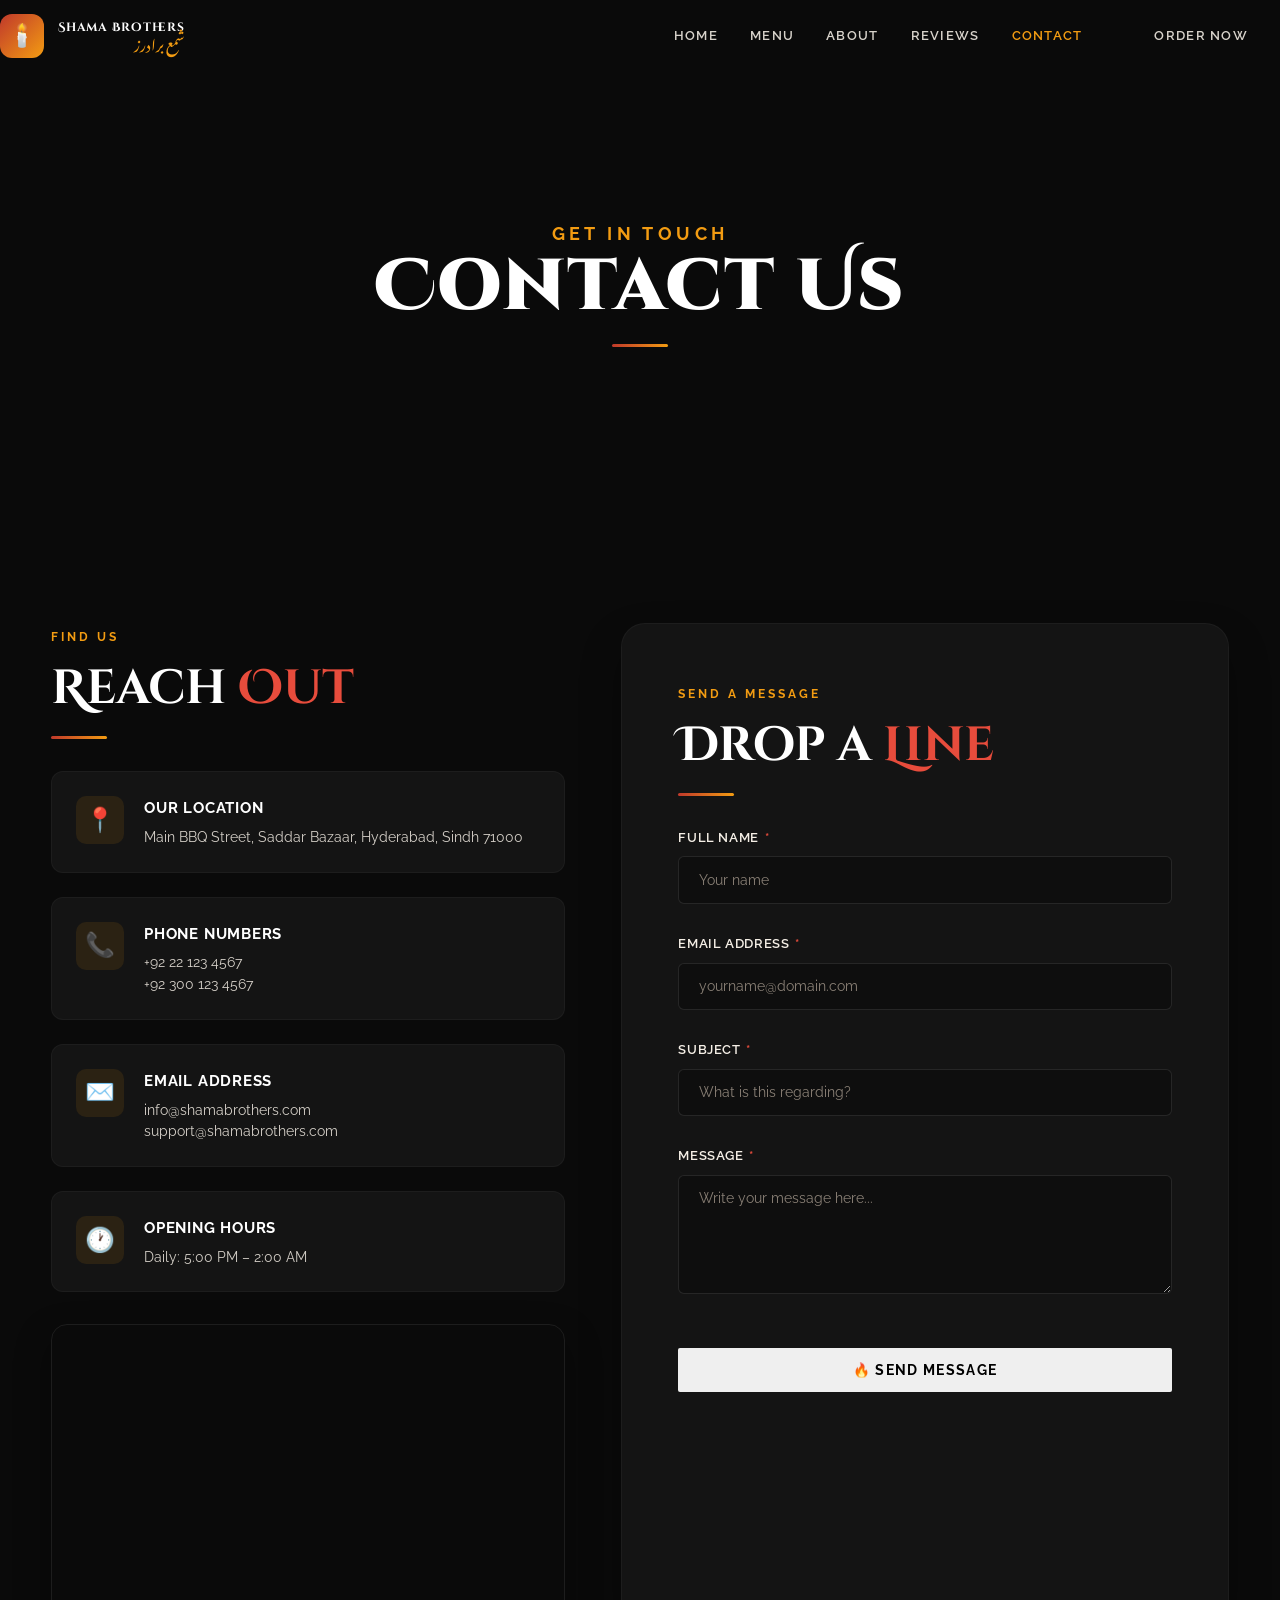
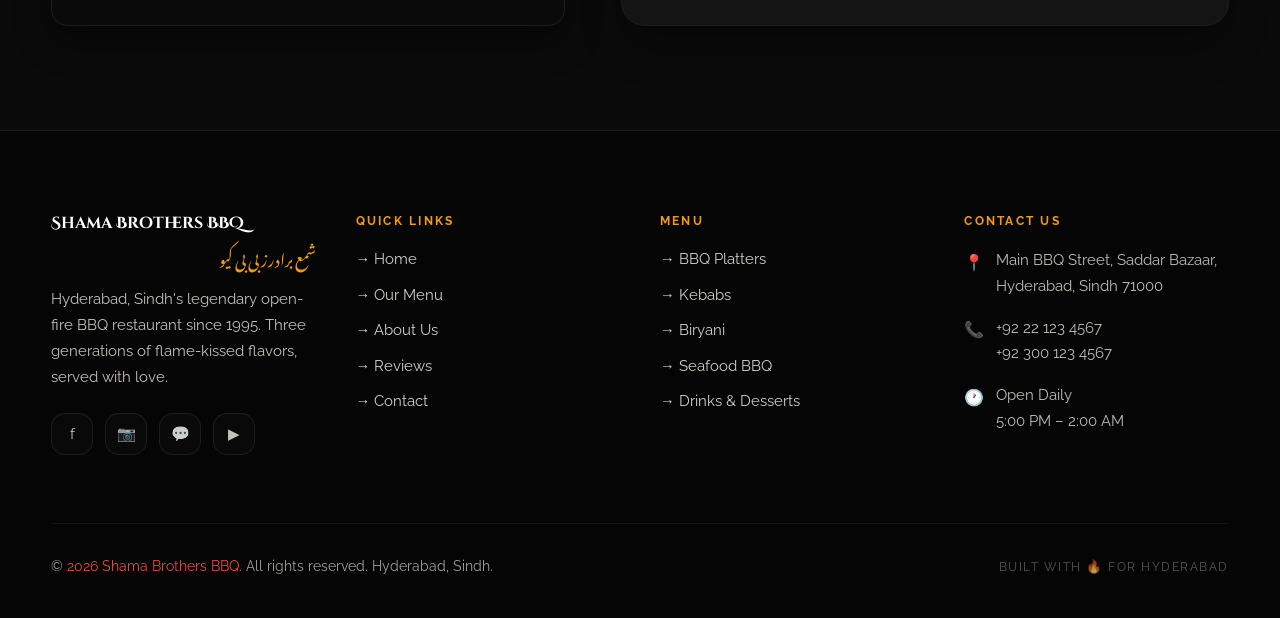
<file: contact.html>
<!DOCTYPE html>
<html lang="en">
<head>
  <meta charset="UTF-8" />
  <meta name="viewport" content="width=device-width, initial-scale=1.0" />
  <title>Contact Us – Shama Brothers BBQ</title>
  <meta name="description" content="Get in touch with Shama Brothers BBQ, Hyderabad, Sindh. Have questions, feedback, or catering inquiries? Drop us a message or find our address and contact details." />
  <link rel="preconnect" href="https://fonts.googleapis.com" />
  <link rel="preconnect" href="https://fonts.gstatic.com" crossorigin />
  <link href="https://fonts.googleapis.com/css2?family=Cinzel+Decorative:wght@700;900&family=Raleway:wght@300;400;500;600;700&family=Noto+Nastaliq+Urdu:wght@400;700&display=swap" rel="stylesheet" />
  <link rel="stylesheet" href="css/style.css">
</head>
<body>

<!-- Loading Screen -->
<div class="loading-screen" id="loadingScreen">
  <div class="loading-spinner"></div>
  <div class="loading-text">Shama Brothers BBQ</div>
  <div class="loading-subtext">Preparing the fire...</div>
</div>

<nav class="nav scrolled" id="navbar">
  <div class="container">
    <a href="index.html" class="nav-logo">
      <div class="nav-logo-icon">🕯️</div>
      <div class="nav-logo-text">
        <span class="nav-logo-en">Shama Brothers</span>
        <span class="nav-logo-ur">شمع برادرز</span>
      </div>
    </a>
    <div class="nav-links">
      <a href="index.html#home">Home</a>
      <a href="index.html#featured">Menu</a>
      <a href="about.html">About</a>
      <a href="index.html#testimonials">Reviews</a>
      <a href="contact.html" class="active" style="color: var(--gold);">Contact</a>
      <a href="index.html#featured" class="btn btn-primary">Order Now</a>
    </div>
    <div class="hamburger" id="hamburger">
      <span></span><span></span><span></span>
    </div>
  </div>
</nav>

<div class="nav-mobile" id="nav-mobile">
  <a href="index.html#home">Home</a>
  <a href="index.html#featured">Menu</a>
  <a href="about.html">About</a>
  <a href="index.html#testimonials">Reviews</a>
  <a href="contact.html">Contact</a>
  <a href="index.html#featured" class="btn btn-primary" style="text-align:center">Order Now</a>
</div>

<header class="about-hero">
  <div class="about-hero-bg"></div>
  <div class="hero-particles" id="particles"></div>
  <div class="container">
    <span class="about-hero-subtitle fade-up">Get in Touch</span>
    <h1 class="about-hero-title fade-up fade-up-delay-1">Contact Us</h1>
    <div class="divider" style="margin: 1rem auto 0;"></div>
  </div>
</header>

<main>
  <section class="contact-section">
    <div class="container">
      <div class="contact-grid">
        
        <!-- Left Column: Contact Information & Map -->
        <div class="contact-info-wrapper fade-up">
          <span class="section-label">Find Us</span>
          <h2 class="section-title">Reach <span>Out</span></h2>
          <div class="divider"></div>
          
          <div class="contact-info-list">
            <div class="contact-info-card">
              <div class="info-card-icon">📍</div>
              <div class="info-card-content">
                <h3>Our Location</h3>
                <p>Main BBQ Street, Saddar Bazaar, Hyderabad, Sindh 71000</p>
              </div>
            </div>
            
            <div class="contact-info-card">
              <div class="info-card-icon">📞</div>
              <div class="info-card-content">
                <h3>Phone Numbers</h3>
                <p>+92 22 123 4567</p>
                <p>+92 300 123 4567</p>
              </div>
            </div>
            
            <div class="contact-info-card">
              <div class="info-card-icon">✉️</div>
              <div class="info-card-content">
                <h3>Email Address</h3>
                <p>info@shamabrothers.com</p>
                <p>support@shamabrothers.com</p>
              </div>
            </div>
            
            <div class="contact-info-card">
              <div class="info-card-icon">🕐</div>
              <div class="info-card-content">
                <h3>Opening Hours</h3>
                <p>Daily: 5:00 PM – 2:00 AM</p>
              </div>
            </div>
          </div>
          
          <!-- Embedded Google Map -->
          <div class="map-container fade-up fade-up-delay-1">
            <iframe 
              src="https://www.google.com/maps/embed?pb=!1m18!1m12!1m3!1d14413.435728863673!2d68.3582455986877!3d25.392769438902598!2m3!1f0!2f0!3f0!3m2!1i1024!2i768!4f13.1!3m3!1m2!1s0x394c70ecdcf0a40f%3A0xe5a36371cb29b28b!2sSaddar%20Hyderabad%2C%20Hyderabad%2C%20Sindh!5e0!3m2!1sen!2spk!4v1718712345678!5m2!1sen!2spk" 
              width="100%" 
              height="300" 
              style="border:0;" 
              allowfullscreen="" 
              loading="lazy" 
              referrerpolicy="no-referrer-when-downgrade"
              title="Google Map location of Shama Brothers Saddar Hyderabad">
            </iframe>
          </div>
        </div>
        
        <!-- Right Column: Interactive Contact Form -->
        <div class="contact-form-wrapper fade-up fade-up-delay-2">
          <span class="section-label">Send a Message</span>
          <h2 class="section-title">Drop a <span>Line</span></h2>
          <div class="divider"></div>
          
          <div class="contact-form-container">
            <form id="contactForm" novalidate>
              <div class="form-group">
                <label for="contactName">Full Name <span class="required-star">*</span></label>
                <input type="text" id="contactName" name="name" class="form-control" placeholder="Your name" autocomplete="name">
                <span class="error-msg" id="nameError">Name is required</span>
              </div>
              
              <div class="form-group">
                <label for="contactEmail">Email Address <span class="required-star">*</span></label>
                <input type="email" id="contactEmail" name="email" class="form-control" placeholder="yourname@domain.com" autocomplete="email">
                <span class="error-msg" id="emailError">Please enter a valid email address</span>
              </div>
              
              <div class="form-group">
                <label for="contactSubject">Subject <span class="required-star">*</span></label>
                <input type="text" id="contactSubject" name="subject" class="form-control" placeholder="What is this regarding?">
                <span class="error-msg" id="subjectError">Subject is required</span>
              </div>
              
              <div class="form-group">
                <label for="contactMessage">Message <span class="required-star">*</span></label>
                <textarea id="contactMessage" name="message" class="form-control" rows="5" placeholder="Write your message here..."></textarea>
                <span class="error-msg" id="messageError">Message is required</span>
              </div>
              
              <button type="submit" class="btn btn-primary form-submit-btn">
                <span>🔥 Send Message</span>
              </button>
            </form>
            
            <!-- Success Overlay Message -->
            <div class="form-success-message" id="formSuccessMessage">
              <div class="success-icon">✨</div>
              <h3>Message Sent!</h3>
              <p>Thank you, <strong id="successName">Guest</strong>. Your message was successfully sent to Shama Brothers. We'll be in touch with you shortly at <span id="successEmail">your email</span>.</p>
              <button class="btn btn-outline" id="resetFormBtn">Send Another Message</button>
            </div>
          </div>
        </div>
        
      </div>
    </div>
  </section>
</main>

<footer class="footer" id="footer">
  <div class="container">
    <div class="footer-grid">
      <div>
        <div class="footer-brand-name">Shama Brothers BBQ</div>
        <div class="footer-brand-ur">شمع برادرز بی بی کیو</div>
        <div class="footer-desc">Hyderabad, Sindh's legendary open-fire BBQ restaurant since 1995. Three generations of flame-kissed flavors, served with love.</div>
        <div class="footer-socials">
          <a class="social-btn" href="#" title="Facebook">f</a>
          <a class="social-btn" href="#" title="Instagram">📷</a>
          <a class="social-btn" href="#" title="WhatsApp">💬</a>
          <a class="social-btn" href="#" title="TikTok">▶</a>
        </div>
      </div>
      <div>
        <div class="footer-col-title">Quick Links</div>
        <div class="footer-links">
          <a href="index.html#home">→ Home</a>
          <a href="index.html#featured">→ Our Menu</a>
          <a href="about.html">→ About Us</a>
          <a href="index.html#testimonials">→ Reviews</a>
          <a href="contact.html">→ Contact</a>
        </div>
      </div>
      <div>
        <div class="footer-col-title">Menu</div>
        <div class="footer-links">
          <a href="index.html#featured">→ BBQ Platters</a>
          <a href="index.html#featured">→ Kebabs</a>
          <a href="index.html#featured">→ Biryani</a>
          <a href="index.html#featured">→ Seafood BBQ</a>
          <a href="index.html#featured">→ Drinks & Desserts</a>
        </div>
      </div>
      <div>
        <div class="footer-col-title">Contact Us</div>
        <div class="footer-contact-item">
          <span class="footer-contact-icon">📍</span>
          <span>Main BBQ Street, Saddar Bazaar, Hyderabad, Sindh 71000</span>
        </div>
        <div class="footer-contact-item">
          <span class="footer-contact-icon">📞</span>
          <span>+92 22 123 4567<br/>+92 300 123 4567</span>
        </div>
        <div class="footer-contact-item">
          <span class="footer-contact-icon">🕐</span>
          <span>Open Daily<br/>5:00 PM – 2:00 AM</span>
        </div>
      </div>
    </div>
    <div class="footer-bottom">
      <div class="footer-copy">© <span id="year">2026</span> <span>Shama Brothers BBQ</span>. All rights reserved. Hyderabad, Sindh.</div>
      <div class="footer-badge">Built with 🔥 for Hyderabad</div>
    </div>
  </div>
</footer>

<button class="scroll-top" id="scroll-top" title="Back to top">↑</button>

<script src="js/main.js" defer></script>
</body>
</html>
</file>
<file: css/style.css>
:root {
      --black:    #0a0a0a;
      --charcoal: #141414;
      --ember:    #c0392b;
      --flame:    #e74c3c;
      --gold:     #f39c12;
      --amber:    #e67e22;
      --cream:    #f5efe6;
      --muted:    #8a8076;
      --white:    #ffffff;
      --nav-h:    72px;
    }

    *, *::before, *::after { box-sizing: border-box; margin: 0; padding: 0; }

    html { scroll-behavior: smooth; }
    body {
      background: var(--black);
      color: var(--cream);
      font-family: 'Raleway', sans-serif;
      font-weight: 400;
      line-height: 1.6;
      overflow-x: hidden;
    }
    img { display: block; max-width: 100%; }
    a { text-decoration: none; color: inherit; }
    ul { list-style: none; }

    .container {
      width: min(92%, 1200px);
      margin: 0 auto;
    }
    .section-label {
      display: inline-block;
      font-size: .75rem;
      font-weight: 700;
      letter-spacing: .25em;
      text-transform: uppercase;
      color: var(--gold);
      margin-bottom: 1rem;
    }
    .section-title {
      font-family: 'Cinzel Decorative', serif;
      font-size: clamp(1.8rem, 4vw, 3rem);
      font-weight: 700;
      line-height: 1.1;
      color: var(--white);
      margin-bottom: .5rem;
    }
    .section-title span { color: var(--flame); }
    .divider {
      width: 56px; height: 3px;
      background: linear-gradient(90deg, var(--ember), var(--gold));
      border-radius: 2px;
      margin: 1.25rem 0 2rem;
    }
    .btn {
  display: inline-flex;
  align-items: center;
  gap: .5rem;
  padding: .85rem 2rem;
  border-radius: 2px;
  font-family: 'Raleway', sans-serif;
  font-weight: 700;
  font-size: .85rem;
  letter-spacing: .1em;
  text-transform: uppercase;
  cursor: pointer;
  transition: all .25s;
  border: none;
  min-height: 44px; /* Ensure touch target */
}

/* Focus styles for accessibility */
.btn:focus,
.filter-btn:focus,
.dish-btn:focus,
.nav-links a:focus {
  outline: 2px solid var(--gold);
  outline-offset: 2px;
}

      display: inline-flex;
      align-items: center;
      gap: .5rem;
      padding: .85rem 2rem;
      border-radius: 2px;
      font-family: 'Raleway', sans-serif;
      font-weight: 700;
      font-size: .85rem;
      letter-spacing: .1em;
      text-transform: uppercase;
      cursor: pointer;
      transition: all .25s;
      border: none;
    }
    .btn-primary {
      background: linear-gradient(135deg, var(--ember), var(--flame));
      color: var(--white);
      box-shadow: 0 4px 24px rgba(231,76,60,.35);
    }
    .btn-primary:hover {
      transform: translateY(-2px);
      box-shadow: 0 8px 32px rgba(231,76,60,.5);
    }
    .btn-outline {
      background: transparent;
      color: var(--white);
      border: 1.5px solid rgba(255,255,255,.35);
    }
    .btn-outline:hover {
      border-color: var(--gold);
      color: var(--gold);
    }

    .nav {
      position: fixed;
      top: 0; left: 0; right: 0;
      z-index: 1000;
      height: var(--nav-h);
      display: flex;
      align-items: center;
      transition: background .3s, backdrop-filter .3s, box-shadow .3s;
    }
    .nav.scrolled {
      background: rgba(10,10,10,.92);
      backdrop-filter: blur(12px);
      box-shadow: 0 2px 24px rgba(0,0,0,.6);
    }
    .nav .container {
      display: flex;
      align-items: center;
      justify-content: space-between;
      width: 100%;
    }

    .nav-logo {
      display: flex;
      align-items: center;
      gap: .85rem;
    }
    .nav-logo-icon {
      width: 44px; height: 44px;
      background: linear-gradient(135deg, var(--ember), var(--gold));
      border-radius: 12px;
      display: flex;
      align-items: center;
      justify-content: center;
      font-size: 1.4rem;
    }
    .nav-logo-text { display: flex; flex-direction: column; line-height: 1.1; }
    .nav-logo-en {
      font-family: 'Cinzel Decorative', serif;
      font-size: .75rem;
      font-weight: 700;
      letter-spacing: .08em;
      color: var(--white);
    }
    .nav-logo-ur {
      font-family: 'Noto Nastaliq Urdu', serif;
      font-size: .95rem;
      color: var(--gold);
      direction: rtl;
    }

    .nav-links {
      display: flex;
      align-items: center;
      gap: 2rem;
    }
    .nav-links a {
      font-size: .8rem;
      font-weight: 600;
      letter-spacing: .1em;
      text-transform: uppercase;
      color: rgba(245,239,230,.88);
      position: relative;
      transition: color .2s ease;
    }
    .nav-links a::after {
      content: '';
      position: absolute;
      bottom: -4px; left: 0;
      width: 0; height: 1.5px;
      background: var(--flame);
      transition: width .25s;
    }
    .nav-links a:hover { color: var(--white); }
    .nav-links a:hover::after { width: 100%; }
    .nav-links .btn { margin-left: .5rem; }

    .hamburger {
      display: none;
      flex-direction: column;
      gap: 5px;
      cursor: pointer;
      padding: 4px;
    }
    .hamburger span {
      display: block;
      width: 24px; height: 2px;
      background: var(--white);
      transition: all .3s;
    }
    .hamburger.open span:nth-child(1) { transform: translateY(7px) rotate(45deg); }
    .hamburger.open span:nth-child(2) { opacity: 0; }
    .hamburger.open span:nth-child(3) { transform: translateY(-7px) rotate(-45deg); }

    /* mobile nav */
    .nav-mobile {
      display: none;
      position: fixed;
      top: var(--nav-h); left: 0; right: 0;
      background: rgba(10,10,10,.97);
      backdrop-filter: blur(16px);
      padding: 2rem;
      z-index: 999;
      flex-direction: column;
      gap: 1.5rem;
    }
    .nav-mobile.open { display: flex; }
    .nav-mobile a {
      font-size: 1rem;
      font-weight: 600;
      letter-spacing: .12em;
      text-transform: uppercase;
      color: rgba(245,239,230,.92);
      border-bottom: 1px solid rgba(255,255,255,.08);
      padding-bottom: 1rem;
      transition: color .2s ease;
    }
    .nav-mobile a:hover { color: var(--gold); }


    .hero {
      min-height: 100vh;
      display: flex;
      align-items: center;
      position: relative;
      overflow: hidden;
      padding-top: var(--nav-h);
    }
    .hero-bg {
      position: absolute;
      inset: 0;
      background:
        radial-gradient(ellipse 70% 60% at 60% 50%, rgba(192,57,43,.18) 0%, transparent 70%),
        radial-gradient(ellipse 40% 50% at 20% 80%, rgba(243,156,18,.08) 0%, transparent 60%),
        var(--black);
    }

    .hero-particles {
      position: absolute;
      inset: 0;
      pointer-events: none;
      overflow: hidden;
    }
    .particle {
      position: absolute;
      bottom: -20px;
      width: 4px;
      border-radius: 50% 50% 20% 20%;
      opacity: 0;
      animation: rise var(--dur) ease-in var(--delay) infinite;
    }
    @keyframes rise {
      0%   { transform: translateY(0) scaleX(1); opacity: .7; }
      80%  { opacity: .3; }
      100% { transform: translateY(-120vh) scaleX(.3) rotate(30deg); opacity: 0; }
    }
    .hero-grid {
      position: relative;
      z-index: 1;
      display: grid;
      grid-template-columns: 1fr 1fr;
      gap: 4rem;
      align-items: center;
      padding: 5rem 0;
    }
    .hero-eyebrow {
      display: flex;
      align-items: center;
      gap: .75rem;
      margin-bottom: 1.5rem;
    }
    .hero-eyebrow-line {
      width: 32px; height: 1.5px;
      background: var(--gold);
    }
    .hero-eyebrow span {
      font-size: .7rem;
      font-weight: 700;
      letter-spacing: .3em;
      text-transform: uppercase;
      color: var(--gold);
    }
    .hero-title {
      font-family: 'Cinzel Decorative', serif;
      font-size: clamp(2rem, 5.5vw, 4.2rem);
      font-weight: 900;
      line-height: 1.05;
      color: var(--white);
      margin-bottom: 1.5rem;
    }
    .hero-title .fire { color: var(--flame); }
    .hero-title .gold { color: var(--gold); }
    .hero-subtitle {
      font-size: 1.02rem;
      font-weight: 400;
      color: rgba(245,239,230,.85);
      max-width: 34rem;
      margin-bottom: 2.5rem;
      line-height: 1.85;
    }
    .hero-cta { display: flex; gap: 1rem; flex-wrap: wrap; }
    .hero-stats {
      display: flex;
      gap: 2.5rem;
      margin-top: 3.5rem;
      padding-top: 2.5rem;
      border-top: 1px solid rgba(255,255,255,.08);
    }
    .hero-stat-num {
      font-family: 'Cinzel Decorative', serif;
      font-size: 1.8rem;
      font-weight: 700;
      color: var(--gold);
      line-height: 1;
    }
    .hero-stat-label {
      font-size: .7rem;
      font-weight: 600;
      letter-spacing: .15em;
      text-transform: uppercase;
      color: var(--muted);
      margin-top: .25rem;
    }


    .hero-visual {
      display: flex;
      justify-content: center;
      align-items: center;
      position: relative;
    }
    .hero-plate {
      width: min(420px, 90%);
      aspect-ratio: 1;
      border-radius: 50%;
      background: radial-gradient(ellipse at 35% 35%, rgba(192,57,43,.25), transparent 65%),
                  rgba(20,20,20,.6);
      border: 1px solid rgba(192,57,43,.2);
      display: flex;
      align-items: center;
      justify-content: center;
      position: relative;
      box-shadow: 0 0 80px rgba(192,57,43,.15), inset 0 0 40px rgba(0,0,0,.4);
    }
    .hero-plate-inner {
      font-size: clamp(6rem, 16vw, 10rem);
      text-align: center;
      filter: drop-shadow(0 0 24px rgba(231,76,60,.5));
      animation: float 4s ease-in-out infinite;
    }
    @keyframes float {
      0%,100% { transform: translateY(0); }
      50%      { transform: translateY(-12px); }
    }
    .hero-badge {
      position: absolute;
      top: 10%; right: -8%;
      background: linear-gradient(135deg, var(--ember), var(--gold));
      border-radius: 50%;
      width: 88px; height: 88px;
      display: flex;
      flex-direction: column;
      align-items: center;
      justify-content: center;
      text-align: center;
      font-size: .55rem;
      font-weight: 700;
      letter-spacing: .08em;
      text-transform: uppercase;
      line-height: 1.3;
      box-shadow: 0 4px 24px rgba(192,57,43,.4);
      animation: spin-badge 20s linear infinite;
    }
    .hero-badge-num {
      font-family: 'Cinzel Decorative', serif;
      font-size: 1.1rem;
      font-weight: 900;
    }
    @keyframes spin-badge {
      from { transform: rotate(0deg); }
      to   { transform: rotate(360deg); }
    }
    .hero-badge-inner { animation: spin-badge-inner 20s linear infinite; }
    @keyframes spin-badge-inner { from { transform: rotate(0deg); } to { transform: rotate(-360deg); } }


    .featured {
      padding: 6.5rem 0 5.5rem;
      background: #111111;
      position: relative;
    }
    .featured::before {
      content: '';
      position: absolute;
      top: 0;
      left: 10%;
      right: 10%;
      height: 1px;
      background: linear-gradient(90deg, transparent, var(--ember), transparent);
    }
    .featured-header {
      text-align: center;
      margin-bottom: 2.75rem;
    }
    .featured-header .divider {
      margin: 1.25rem auto 2rem;
    }
    .dishes-grid {
      display: grid;
      grid-template-columns: repeat(3, minmax(240px, 1fr));
      gap: 1.75rem;
    }
    .dish-card {
      background: rgba(255,255,255,.03);
      border: 1px solid rgba(255,255,255,.08);
      border-radius: 24px;
      overflow: hidden;
      display: flex;
      flex-direction: column;
      transition: transform .3s ease, box-shadow .3s ease, border-color .3s ease;
    }
    .dish-card:hover {
      transform: translateY(-8px);
      box-shadow: 0 24px 60px rgba(0,0,0,.22);
      border-color: rgba(231,76,60,.25);
    }
    .dish-emoji {
      height: 190px;
      display: grid;
      place-items: center;
      font-size: 4.7rem;
      background: radial-gradient(circle at center, rgba(243,156,18,.12), transparent 60%);
      position: relative;
    }
    .dish-tag {
      position: absolute;
      top: 1rem;
      right: 1rem;
      background: linear-gradient(135deg, var(--ember), var(--flame));
      color: var(--white);
      font-size: .7rem;
      font-weight: 700;
      letter-spacing: .1em;
      text-transform: uppercase;
      padding: .35rem .9rem;
      border-radius: 999px;
    }
    .dish-body {
      padding: 1.8rem;
      display: flex;
      flex-direction: column;
      gap: 1rem;
      flex: 1;
    }
    .dish-name {
      font-family: 'Cinzel Decorative', serif;
      font-size: 1.05rem;
      font-weight: 700;
      color: var(--white);
      letter-spacing: .01em;
    }
    .dish-desc {
      font-size: .95rem;
      color: rgba(245,239,230,.78);
      line-height: 1.75;
      flex: 1;
    }
    .dish-footer {
      display: flex;
      align-items: center;
      justify-content: space-between;
      gap: 1rem;
      margin-top: 1rem;
    }
    .dish-price {
      font-family: 'Cinzel Decorative', serif;
      font-size: 1.1rem;
      color: var(--gold);
    }
    .dish-price span {
      display: block;
      font-size: .75rem;
      color: var(--muted);
      font-family: 'Raleway', sans-serif;
      font-weight: 500;
    }
    .dish-btn {
      width: 46px;
      height: 46px;
      border-radius: 16px;
      background: rgba(231,76,60,.14);
      border: 1px solid rgba(231,76,60,.28);
      color: var(--flame);
      display: grid;
      place-items: center;
      font-size: 1.2rem;
      cursor: pointer;
      transition: transform .2s ease, background .2s ease, color .2s ease;
    }
    .dish-btn:hover {
      transform: translateY(-2px);
      background: var(--ember);
      color: var(--white);
    }
    .dish-category {
      font-size: .75rem;
      font-weight: 700;
      letter-spacing: .15em;
      text-transform: uppercase;
      color: var(--gold);
    }

    /* Menu Section */
    .menu {
      padding: 6.5rem 0 5.5rem;
      background: #111111;
      position: relative;
    }
    .menu::before {
      content: '';
      position: absolute;
      top: 0;
      left: 10%;
      right: 10%;
      height: 1px;
      background: linear-gradient(90deg, transparent, var(--ember), transparent);
    }
    .menu-header {
      text-align: center;
      margin-bottom: 2.75rem;
    }
    .menu-header .divider {
      margin: 1.25rem auto 2rem;
    }

    /* Search Bar */
    .menu-search-wrapper {
      margin-bottom: 2rem;
      position: relative;
    }
    .menu-search {
      position: relative;
      max-width: 500px;
      margin: 0 auto 1rem;
    }
    .menu-search-input {
      width: 100%;
      padding: 1rem 1.25rem 1rem 2.75rem;
      background: rgba(255,255,255,.04);
      border: 1.5px solid rgba(255,255,255,.12);
      border-radius: 16px;
      color: var(--cream);
      font-family: 'Raleway', sans-serif;
      font-size: .95rem;
      transition: all .3s ease;
    }
    .menu-search-input:focus {
      outline: none;
      background: rgba(255,255,255,.06);
      border-color: var(--gold);
      box-shadow: 0 0 20px rgba(243,156,18,.15);
    }
    .menu-search-input::placeholder {
      color: rgba(245,239,230,.5);
    }
    .search-icon {
      position: absolute;
      left: .85rem;
      top: 50%;
      transform: translateY(-50%);
      color: var(--gold);
      stroke: currentColor;
    }
    .search-results {
      max-width: 500px;
      margin: 0 auto;
      background: rgba(255,255,255,.05);
      border: 1px solid rgba(255,255,255,.1);
      border-radius: 12px;
      max-height: 300px;
      overflow-y: auto;
      display: none;
    }
    .search-results.show {
      display: block;
    }
    .search-result-item {
      padding: .75rem 1.25rem;
      border-bottom: 1px solid rgba(255,255,255,.05);
      cursor: pointer;
      transition: background .2s ease;
      font-size: .9rem;
      color: rgba(245,239,230,.85);
    }
    .search-result-item:last-child {
      border-bottom: none;
    }
    .search-result-item:hover {
      background: rgba(231,76,60,.15);
      color: var(--gold);
    }

    /* Category Filters */
    .menu-filters {
      display: flex;
      justify-content: center;
      gap: 0.75rem;
      margin-bottom: 2.5rem;
      flex-wrap: wrap;
    }
    .filter-btn {
      padding: 0.65rem 1.35rem;
      background: rgba(255,255,255,.04);
      border: 1.5px solid rgba(255,255,255,.12);
      border-radius: 999px;
      color: rgba(245,239,230,.8);
      font-family: 'Raleway', sans-serif;
      font-size: .85rem;
      font-weight: 600;
      letter-spacing: .08em;
      text-transform: uppercase;
      cursor: pointer;
      transition: all .3s ease;
    }
    .filter-btn:hover {
      border-color: var(--gold);
      color: var(--gold);
    }
    .filter-btn.active {
      background: linear-gradient(135deg, var(--ember), var(--flame));
      border-color: var(--flame);
      color: var(--white);
      box-shadow: 0 4px 16px rgba(231,76,60,.3);
    }

    /* About Section */
    .about {
      padding: 6rem 0;
      background: #0d0d0d;
    }
    .about-header {
      text-align: center;
      margin-bottom: 3rem;
      max-width: 760px;
      margin-left: auto;
      margin-right: auto;
    }
    .about-intro-text {
      font-size: 1rem;
      color: rgba(245,239,230,.8);
      line-height: 1.9;
      margin-top: 1.5rem;
      max-width: 760px;
      margin-left: auto;
      margin-right: auto;
    }
    .about-grid {
      display: grid;
      grid-template-columns: 1.1fr .9fr;
      gap: 2.5rem;
      align-items: start;
      margin-bottom: 3rem;
    }
    .about-copy {
      display: flex;
      flex-direction: column;
      gap: 1.75rem;
    }
    .about-block {
      background: rgba(255,255,255,.03);
      border: 1px solid rgba(255,255,255,.08);
      border-radius: 24px;
      padding: 2rem;
      transition: border-color .3s ease, box-shadow .3s ease;
    }
    .about-block:hover {
      border-color: rgba(243, 156, 18, 0.25);
      box-shadow: 0 12px 30px rgba(243, 156, 18, 0.05);
    }
    .about-block h3,
    .about-block h4 {
      font-family: 'Cinzel Decorative', serif;
      color: var(--white);
      margin-bottom: .85rem;
    }
    .about-block h3 {
      font-size: 1.45rem;
    }
    .about-block h4 {
      font-size: 1rem;
      color: var(--gold);
    }
    .about-block p {
      color: rgba(245,239,230,.82);
      line-height: 1.9;
      font-size: .96rem;
    }
    .about-values {
      display: grid;
      grid-template-columns: repeat(2, minmax(0, 1fr));
      gap: 1.5rem;
    }
    .about-stats {
      display: grid;
      grid-template-columns: repeat(4, minmax(0, 1fr));
      gap: 1rem;
    }
    .stat-card {
      background: rgba(255,255,255,.04);
      border: 1px solid rgba(255,255,255,.08);
      border-radius: 20px;
      padding: 1.5rem;
      text-align: center;
      transition: transform .3s ease, border-color .3s ease, box-shadow .3s ease;
    }
    .stat-card:hover {
      transform: translateY(-3px);
      border-color: rgba(243, 156, 18, 0.3);
      box-shadow: 0 10px 24px rgba(243, 156, 18, 0.05);
    }
    .stat-value {
      font-family: 'Cinzel Decorative', serif;
      font-size: 1.6rem;
      font-weight: 700;
      color: var(--gold);
      margin-bottom: .5rem;
    }
    .stat-label {
      font-size: .75rem;
      text-transform: uppercase;
      letter-spacing: .12em;
      color: var(--muted);
      line-height: 1.6;
    }
    .about-visuals {
      display: flex;
      justify-content: center;
      align-items: stretch;
    }
    .image-grid {
      display: grid;
      grid-template-columns: 1fr 1fr;
      grid-template-rows: repeat(2, 1fr);
      gap: 1rem;
      width: 100%;
    }
    .image-card {
      position: relative;
      min-height: 210px;
      border-radius: 28px;
      overflow: hidden;
      background: linear-gradient(135deg, rgba(231,76,60,.25), rgba(243,156,18,.12));
      border: 1px solid rgba(255,255,255,.08);
      display: grid;
      place-items: center;
      color: rgba(255,255,255,.88);
      box-shadow: 0 20px 50px rgba(0,0,0,.2);
    }
    .image-card-large {
      grid-row: span 2;
      min-height: 440px;
      background: linear-gradient(135deg, rgba(243,156,18,.18), rgba(192,57,43,.2));
    }
    .about-image {
      position: absolute;
      inset: 0;
      width: 100%;
      height: 100%;
      object-fit: cover;
      transition: transform .5s ease;
      z-index: 0;
    }
    .image-card:hover .about-image {
      transform: scale(1.06);
    }
    .image-overlay {
      position: absolute;
      inset: 0;
      display: flex;
      align-items: flex-end;
      padding: 1.5rem;
      font-size: 1rem;
      line-height: 1.4;
      background: linear-gradient(180deg, transparent 40%, rgba(10,10,10,.82));
      opacity: .98;
      text-align: left;
      font-weight: 600;
      z-index: 1;
    }
    .team-section {
      margin-top: 3rem;
    }
    .team-section .section-title {
      margin-top: .75rem;
    }
    .team-grid {
      display: grid;
      grid-template-columns: repeat(3, minmax(0, 1fr));
      gap: 1.5rem;
      margin-top: 2rem;
    }
    .team-card {
      background: rgba(255,255,255,.03);
      border: 1px solid rgba(255,255,255,.08);
      border-radius: 24px;
      padding: 2rem;
      text-align: center;
      transition: transform .3s ease, border-color .3s ease, box-shadow .3s ease;
    }
    .team-card:hover {
      transform: translateY(-5px);
      border-color: rgba(243, 156, 18, 0.25);
      box-shadow: 0 16px 40px rgba(0, 0, 0, 0.2);
    }
    .team-avatar {
      width: 72px;
      height: 72px;
      border-radius: 50%;
      margin: 0 auto 1rem;
      display: grid;
      place-items: center;
      font-size: 1.6rem;
      font-weight: 800;
      background: linear-gradient(135deg, var(--ember), var(--gold));
      color: var(--white);
      box-shadow: 0 12px 26px rgba(231,76,60,.24);
      overflow: hidden;
    }
    .team-avatar img {
      width: 100%;
      height: 100%;
      object-fit: cover;
    }
    .team-name {
      font-family: 'Cinzel Decorative', serif;
      font-size: 1.05rem;
      color: var(--white);
      margin-bottom: .35rem;
    }
    .team-role {
      font-size: .85rem;
      letter-spacing: .08em;
      text-transform: uppercase;
      color: var(--gold);
      margin-bottom: 1rem;
    }
    .team-card p {
      color: rgba(245,239,230,.78);
      line-height: 1.85;
      font-size: .92rem;
    }

    /* No Results */
    .no-results {
      text-align: center;
      padding: 4rem 2rem;
    }
    .no-results-icon {
      font-size: 3rem;
      margin-bottom: 1rem;
    }
    .no-results-text {
      font-size: 1.1rem;
      color: rgba(245,239,230,.7);
    }

    /* Hidden cards */
    .dish-card.hidden {
      display: none;
    }

    .why {
      padding: 6rem 0;
      background: #090909;
      position: relative;
    }
    .why-bg-text {
      position: absolute;
      top: 50%;
      left: 50%;
      transform: translate(-50%, -50%);
      font-family: 'Cinzel Decorative', serif;
      font-size: clamp(7rem, 20vw, 14rem);
      font-weight: 900;
      color: rgba(255,255,255,.03);
      white-space: nowrap;
      pointer-events: none;
      user-select: none;
      z-index: 0;
    }
    .why-layout {
      display: grid;
      grid-template-columns: 1.2fr .8fr;
      gap: 3rem;
      align-items: flex-start;
      position: relative;
      z-index: 1;
    }
    .why-features {
      display: flex;
      flex-direction: column;
      gap: 1.75rem;
    }
    .why-feature {
      display: flex;
      gap: 1rem;
      align-items: flex-start;
    }
    .why-icon {
      width: 56px;
      height: 56px;
      display: grid;
      place-items: center;
      border-radius: 18px;
      background: rgba(231,76,60,.14);
      border: 1px solid rgba(231,76,60,.2);
      color: var(--gold);
      font-size: 1.4rem;
      transition: background .2s ease;
    }
    .why-feature:hover .why-icon {
      background: rgba(231,76,60,.22);
    }
    .why-feature-title {
      font-family: 'Cinzel Decorative', serif;
      font-size: 1rem;
      font-weight: 700;
      color: var(--white);
      margin-bottom: .35rem;
    }
    .why-feature-desc {
      font-size: .95rem;
      color: rgba(245,239,230,.78);
      line-height: 1.75;
    }
    .why-card {
      position: relative;
      background: rgba(255,255,255,.03);
      border: 1px solid rgba(255,255,255,.07);
      border-radius: 24px;
      padding: 2.5rem;
      box-shadow: 0 22px 60px rgba(0,0,0,.18);
    }
    .why-card::before {
      content: '';
      position: absolute;
      top: 0;
      left: 0;
      right: 0;
      height: 3px;
      background: linear-gradient(90deg, var(--ember), var(--gold));
      border-radius: 999px;
    }
    .why-card-flame {
      font-size: 3.2rem;
      margin-bottom: 1rem;
    }
    .why-card-title {
      font-family: 'Cinzel Decorative', serif;
      font-size: 1.6rem;
      font-weight: 700;
      color: var(--white);
      margin-bottom: 1rem;
    }
    .why-card-sub {
      font-size: 1rem;
      color: rgba(245,239,230,.78);
      line-height: 1.9;
      margin-bottom: 2rem;
    }
    .why-card-stats {
      display: grid;
      grid-template-columns: repeat(2, minmax(0, 1fr));
      gap: 1rem;
    }
    .why-stat {
      background: rgba(255,255,255,.04);
      border: 1px solid rgba(255,255,255,.08);
      border-radius: 18px;
      padding: 1.25rem;
    }
    .why-stat-num {
      font-family: 'Cinzel Decorative', serif;
      font-size: 1.45rem;
      font-weight: 700;
      color: var(--gold);
      margin-bottom: .25rem;
    }
    .why-stat-label {
      font-size: .75rem;
      font-weight: 600;
      letter-spacing: .1em;
      text-transform: uppercase;
      color: var(--muted);
    }

    .testimonials {
      padding: 6rem 0;
    }
    .testimonials-header {
      text-align: center;
      margin-bottom: 3rem;
    }
    .testimonials-grid {
      display: grid;
      grid-template-columns: repeat(3, minmax(260px, 1fr));
      gap: 1.75rem;
    }
    .testi-card {
      background: rgba(255,255,255,.04);
      border: 1px solid rgba(255,255,255,.08);
      border-radius: 24px;
      padding: 2rem;
      transition: transform .3s ease, box-shadow .3s ease, border-color .3s ease;
    }
    .testi-card:hover {
      transform: translateY(-6px);
      box-shadow: 0 20px 60px rgba(0,0,0,.18);
      border-color: rgba(231,76,60,.2);
    }
    .testi-quote {
      font-size: 3.5rem;
      color: var(--ember);
      margin-bottom: 1rem;
      font-family: Georgia, serif;
      line-height: .8;
    }
    .testi-text {
      font-size: .96rem;
      color: rgba(245,239,230,.82);
      line-height: 1.8;
      margin-bottom: 1.5rem;
      font-style: italic;
    }
    .testi-stars {
      color: var(--gold);
      font-size: 1rem;
      margin-bottom: 1.25rem;
    }
    .testi-author {
      display: flex;
      align-items: center;
      gap: 1rem;
    }
    .testi-avatar {
      width: 48px;
      height: 48px;
      border-radius: 50%;
      background: linear-gradient(135deg, var(--ember), var(--gold));
      display: grid;
      place-items: center;
      font-size: 1rem;
      font-weight: 700;
      color: var(--white);
    }
    .testi-name {
      font-weight: 700;
      font-size: .95rem;
      color: var(--white);
    }
    .testi-loc {
      font-size: .78rem;
      color: var(--muted);
      margin-top: .12rem;
    }

    .footer {
      background: #050505;
      border-top: 1px solid rgba(255,255,255,.08);
      padding: 5rem 0 2.5rem;
    }
    .footer-grid {
      display: grid;
      grid-template-columns: repeat(4, minmax(220px, 1fr));
      gap: 2.5rem;
      margin-bottom: 3rem;
    }
    .footer-brand-name {
      font-family: 'Cinzel Decorative', serif;
      font-size: 1rem;
      font-weight: 700;
      color: var(--white);
      margin-bottom: .5rem;
    }
    .footer-brand-ur {
      font-family: 'Noto Nastaliq Urdu', serif;
      font-size: 1rem;
      color: var(--gold);
      direction: rtl;
      margin-bottom: 1rem;
    }
    .footer-desc {
      font-size: .92rem;
      color: rgba(245,239,230,.8);
      line-height: 1.75;
      margin-bottom: 1.5rem;
      max-width: 100%;
      min-width: 0;
    }
    .footer-socials {
      display: flex;
      flex-wrap: wrap;
      gap: .75rem;
      margin-bottom: 1.25rem;
    }
    .social-btn {
      width: 42px;
      height: 42px;
      border-radius: 14px;
      border: 1px solid rgba(255,255,255,.08);
      display: grid;
      place-items: center;
      font-size: .95rem;
      color: rgba(245,239,230,.8);
      background: rgba(255,255,255,.02);
      transition: all .2s ease;
    }
    .social-btn:hover {
      border-color: var(--flame);
      color: var(--flame);
      background: rgba(231,76,60,.12);
    }
    .footer-col-title {
      font-size: .78rem;
      font-weight: 700;
      letter-spacing: .18em;
      text-transform: uppercase;
      color: var(--gold);
      margin-bottom: 1rem;
    }
    .footer-links {
      display: flex;
      flex-direction: column;
      gap: .75rem;
    }
    .footer-links a {
      font-size: .92rem;
      color: rgba(245,239,230,.86);
      transition: color .2s ease;
    }
    .footer-links a:hover {
      color: var(--white);
    }
    .footer-contact-item {
      display: flex;
      align-items: flex-start;
      gap: .75rem;
      margin-bottom: 1rem;
      font-size: .92rem;
      color: rgba(245,239,230,.78);
      line-height: 1.75;
    }
    .footer-contact-icon {
      font-size: 1rem;
      color: var(--flame);
      margin-top: .1rem;
      flex-shrink: 0;
    }
    .footer-bottom {
      border-top: 1px solid rgba(255,255,255,.06);
      padding-top: 2rem;
      display: flex;
      align-items: center;
      justify-content: space-between;
      flex-wrap: wrap;
      gap: 1rem;
    }
    .footer-copy {
      font-size: .85rem;
      color: rgba(245,239,230,.65);
    }
    .footer-copy span {
      color: var(--flame);
    }
    .footer-badge {
      font-size: .78rem;
      letter-spacing: .12em;
      text-transform: uppercase;
      color: rgba(138,128,118,.65);
    }

    .scroll-top {
      position: fixed;
      bottom: 1.75rem;
      right: 1.75rem;
      width: 44px;
      height: 44px;
      border-radius: 14px;
      background: linear-gradient(135deg, var(--ember), var(--flame));
      color: var(--white);
      display: flex;
      align-items: center;
      justify-content: center;
      font-size: 1.05rem;
      cursor: pointer;
      box-shadow: 0 16px 40px rgba(231,76,60,.22);
      opacity: 0;
      pointer-events: none;
      transform: translateY(12px);
      transition: all .3s ease;
      z-index: 900;
      border: none;
    }
    .scroll-top.visible {
      opacity: 1;
      pointer-events: all;
      transform: translateY(0);
    }
    .scroll-top:hover {
      transform: translateY(-3px);
      box-shadow: 0 20px 48px rgba(231,76,60,.3);
    }

    .fade-up {
      opacity: 0;
      transform: translateY(28px);
      transition: opacity .6s ease, transform .6s ease;
    }
    .fade-up.visible { opacity: 1; transform: translateY(0); }
    .fade-up-delay-1 { transition-delay: .1s; }
    .fade-up-delay-2 { transition-delay: .2s; }
    .fade-up-delay-3 { transition-delay: .3s; }
    .fade-up-delay-4 { transition-delay: .4s; }

    /* ── ABOUT PAGE SPECIFIC STYLES ─────────────────────────── */
    .about-hero {
      position: relative;
      min-height: 55vh;
      display: flex;
      align-items: center;
      justify-content: center;
      text-align: center;
      padding-top: var(--nav-h);
      overflow: hidden;
    }
    .about-hero-bg {
      position: absolute;
      inset: 0;
      background: linear-gradient(180deg, rgba(10,10,10,0.55) 0%, rgba(10,10,10,0.96) 100%),
                  url('https://images.unsplash.com/photo-1555939594-58d7cb561ad1?auto=format&fit=crop&w=1600&q=80') center/cover no-repeat;
      z-index: 0;
    }
    .about-hero .container {
      position: relative;
      z-index: 1;
    }
    .about-hero-title {
      font-family: 'Cinzel Decorative', serif;
      font-size: clamp(2.4rem, 6vw, 4.5rem);
      font-weight: 900;
      color: var(--white);
      margin-bottom: 1rem;
      line-height: 1.1;
      letter-spacing: 0.02em;
    }
    .about-hero-subtitle {
      font-size: clamp(0.85rem, 2vw, 1.1rem);
      color: var(--gold);
      font-weight: 700;
      letter-spacing: 0.25em;
      text-transform: uppercase;
    }

    /* Heritage Timeline */
    .heritage {
      padding: 6.5rem 0;
      background: var(--black);
    }
    .heritage-grid {
      display: grid;
      grid-template-columns: 1.1fr 0.9fr;
      gap: 4.5rem;
      align-items: start;
    }
    .heritage-story h3 {
      font-family: 'Cinzel Decorative', serif;
      font-size: 1.8rem;
      color: var(--white);
      margin-bottom: 1.5rem;
    }
    .heritage-story p {
      color: rgba(245,239,230,0.8);
      font-size: 1rem;
      line-height: 1.95;
      margin-bottom: 1.5rem;
    }
    .heritage-story p strong {
      color: var(--gold);
    }
    
    .timeline {
      position: relative;
      padding-left: 2rem;
      border-left: 2px solid rgba(243,156,18,0.2);
      margin-top: 1rem;
    }
    .timeline-item {
      position: relative;
      margin-bottom: 3rem;
    }
    .timeline-item:last-child {
      margin-bottom: 0;
    }
    .timeline-dot {
      position: absolute;
      left: calc(-2rem - 6px);
      top: 6px;
      width: 10px;
      height: 10px;
      border-radius: 50%;
      background: var(--gold);
      box-shadow: 0 0 10px var(--gold);
      transition: transform 0.3s ease;
    }
    .timeline-item:hover .timeline-dot {
      transform: scale(1.5);
      background: var(--flame);
      box-shadow: 0 0 15px var(--flame);
    }
    .timeline-year {
      font-family: 'Cinzel Decorative', serif;
      font-size: 1.3rem;
      font-weight: 700;
      color: var(--flame);
      margin-bottom: 0.5rem;
    }
    .timeline-title {
      font-size: 1.05rem;
      font-weight: 700;
      color: var(--white);
      margin-bottom: 0.5rem;
    }
    .timeline-desc {
      font-size: 0.92rem;
      color: rgba(245,239,230,0.75);
      line-height: 1.7;
    }

    /* Core Values */
    .values {
      padding: 6.5rem 0;
      background: #0d0d0d;
      position: relative;
      border-top: 1px solid rgba(255,255,255,0.04);
    }
    .values-grid {
      display: grid;
      grid-template-columns: repeat(3, 1fr);
      gap: 2rem;
      margin-top: 1.5rem;
    }
    .value-card {
      background: rgba(255,255,255,0.03);
      border: 1px solid rgba(255,255,255,0.07);
      border-radius: 24px;
      padding: 2.5rem 2rem;
      text-align: center;
      transition: all 0.3s ease;
    }
    .value-card:hover {
      transform: translateY(-8px);
      border-color: rgba(243,156,18,0.3);
      box-shadow: 0 20px 40px rgba(0,0,0,0.3);
      background: rgba(255,255,255,0.04);
    }
    .value-icon {
      font-size: 2.8rem;
      margin-bottom: 1.5rem;
      display: inline-block;
      filter: drop-shadow(0 4px 10px rgba(243,156,18,0.2));
    }
    .value-card h3 {
      font-family: 'Cinzel Decorative', serif;
      font-size: 1.25rem;
      color: var(--white);
      margin-bottom: 1rem;
    }
    .value-card p {
      font-size: 0.95rem;
      color: rgba(245,239,230,0.78);
      line-height: 1.8;
    }

    /* Stats Banner (Wide Row) */
    .about-stats-banner {
      padding: 5rem 0;
      background: linear-gradient(135deg, #121212 0%, #080808 100%);
      border-top: 1px solid rgba(255,255,255,0.05);
      border-bottom: 1px solid rgba(255,255,255,0.05);
    }
    .stats-banner-grid {
      display: grid;
      grid-template-columns: repeat(4, 1fr);
      gap: 2.5rem;
      text-align: center;
    }
    .stat-banner-item {
      position: relative;
    }
    .stat-banner-item:not(:last-child)::after {
      content: '';
      position: absolute;
      right: -1.25rem;
      top: 20%;
      height: 60%;
      width: 1px;
      background: rgba(255,255,255,0.08);
    }
    .stat-banner-num {
      font-family: 'Cinzel Decorative', serif;
      font-size: clamp(2rem, 5vw, 3.2rem);
      font-weight: 700;
      color: var(--gold);
      line-height: 1;
      margin-bottom: 0.5rem;
      text-shadow: 0 4px 15px rgba(243,156,18,0.15);
    }
    .stat-banner-label {
      font-size: 0.75rem;
      font-weight: 700;
      letter-spacing: 0.15em;
      text-transform: uppercase;
      color: var(--cream);
    }
    .stat-banner-desc {
      font-size: 0.85rem;
      color: var(--muted);
      margin-top: 0.25rem;
    }

    /* Restaurant Gallery Grid */
    .restaurant-gallery {
      padding: 6.5rem 0;
      background: var(--black);
      border-top: 1px solid rgba(255,255,255,0.04);
    }
    .gallery-masonry {
      display: grid;
      grid-template-columns: repeat(4, 1fr);
      grid-auto-rows: 240px;
      gap: 1.5rem;
      margin-top: 1.5rem;
    }
    .gallery-item {
      position: relative;
      border-radius: 24px;
      overflow: hidden;
      border: 1px solid rgba(255,255,255,0.08);
      box-shadow: 0 15px 35px rgba(0,0,0,0.25);
    }
    .gallery-item img {
      width: 100%;
      height: 100%;
      object-fit: cover;
      transition: transform 0.6s cubic-bezier(0.25, 1, 0.5, 1);
    }
    .gallery-item:hover img {
      transform: scale(1.08);
    }
    .gallery-item-overlay {
      position: absolute;
      inset: 0;
      background: linear-gradient(180deg, transparent 40%, rgba(10,10,10,0.85) 100%);
      display: flex;
      align-items: flex-end;
      padding: 1.5rem;
      opacity: 0;
      transition: opacity 0.4s ease;
    }
    .gallery-item:hover .gallery-item-overlay {
      opacity: 1;
    }
    .gallery-item-text {
      font-family: 'Raleway', sans-serif;
      font-weight: 700;
      font-size: 0.85rem;
      color: var(--white);
      letter-spacing: 0.1em;
      text-transform: uppercase;
    }
    .gallery-span-2-w {
      grid-column: span 2;
    }
    .gallery-span-2-h {
      grid-row: span 2;
    }

    /* ── CONTACT PAGE ───────────────────────────────────────── */
    .contact-section {
      padding: 6.5rem 0;
      background: var(--black);
    }
    .contact-grid {
      display: grid;
      grid-template-columns: 1.1fr 1.3fr;
      gap: 3.5rem;
      margin-top: 1.5rem;
    }
    .contact-info-list {
      display: flex;
      flex-direction: column;
      gap: 1.5rem;
      margin-bottom: 2rem;
    }
    .contact-info-card {
      display: flex;
      align-items: flex-start;
      gap: 1.25rem;
      background: var(--charcoal);
      padding: 1.5rem;
      border-radius: 12px;
      border: 1px solid rgba(255,255,255,0.04);
      transition: transform 0.3s ease, border-color 0.3s ease;
    }
    .contact-info-card:hover {
      transform: translateY(-2px);
      border-color: rgba(243,156,18,0.25);
    }
    .info-card-icon {
      font-size: 1.5rem;
      background: rgba(243,156,18,0.1);
      width: 48px;
      height: 48px;
      border-radius: 10px;
      display: flex;
      align-items: center;
      justify-content: center;
      flex-shrink: 0;
    }
    .info-card-content h3 {
      font-size: 0.95rem;
      font-weight: 700;
      letter-spacing: 0.05em;
      text-transform: uppercase;
      color: var(--white);
      margin-bottom: 0.35rem;
    }
    .info-card-content p {
      font-size: 0.9rem;
      color: var(--cream);
      opacity: 0.85;
      line-height: 1.5;
    }
    .map-container {
      border-radius: 16px;
      overflow: hidden;
      border: 1px solid rgba(255,255,255,0.08);
      box-shadow: 0 15px 35px rgba(0,0,0,0.4);
      margin-top: 2rem;
    }
    .map-container iframe {
      display: block;
      filter: invert(90%) hue-rotate(180deg) grayscale(100%) contrast(90%);
      transition: filter 0.5s ease;
    }
    .map-container iframe:hover {
      filter: invert(85%) hue-rotate(180deg) grayscale(90%) contrast(95%);
    }
    .contact-form-wrapper {
      background: var(--charcoal);
      padding: 3.5rem;
      border-radius: 24px;
      border: 1px solid rgba(255,255,255,0.04);
      box-shadow: 0 20px 40px rgba(0,0,0,0.3);
      position: relative;
    }
    .contact-form-container {
      position: relative;
      min-height: 450px;
    }
    .form-group {
      margin-bottom: 1.5rem;
      position: relative;
    }
    .form-group label {
      display: block;
      font-size: 0.8rem;
      font-weight: 600;
      letter-spacing: 0.05em;
      text-transform: uppercase;
      color: var(--cream);
      margin-bottom: 0.5rem;
    }
    .required-star {
      color: var(--flame);
      margin-left: 2px;
    }
    .form-control {
      width: 100%;
      background: rgba(10,10,10,0.6);
      border: 1px solid rgba(255,255,255,0.1);
      border-radius: 6px;
      padding: 0.85rem 1.25rem;
      color: var(--cream);
      font-family: 'Raleway', sans-serif;
      font-size: 0.95rem;
      transition: all 0.3s cubic-bezier(0.25, 0.8, 0.25, 1);
    }
    .form-control::placeholder {
      color: var(--muted);
      font-size: 0.9rem;
    }
    .form-control:focus {
      outline: none;
      border-color: var(--gold);
      background: rgba(10,10,10,0.9);
      box-shadow: 0 0 12px rgba(243,156,18,0.25);
    }
    .form-control.error {
      border-color: var(--flame);
      box-shadow: 0 0 8px rgba(231,76,60,0.2);
    }
    .form-control.valid {
      border-color: #2ecc71;
    }
    .error-msg {
      display: block;
      color: var(--flame);
      font-size: 0.75rem;
      margin-top: 0.4rem;
      font-weight: 500;
      opacity: 0;
      transform: translateY(-5px);
      transition: all 0.3s ease;
      height: 0;
      overflow: hidden;
    }
    .error-msg.visible {
      opacity: 1;
      transform: translateY(0);
      height: auto;
      margin-top: 0.4rem;
    }
    .form-submit-btn {
      width: 100%;
      justify-content: center;
      margin-top: 1rem;
    }
    #contactForm {
      transition: opacity 0.4s ease, transform 0.4s ease;
    }
    #contactForm.form-hidden {
      opacity: 0;
      transform: translateY(15px);
      pointer-events: none;
      position: absolute;
      width: 100%;
      z-index: 1;
      visibility: hidden;
    }
    .form-success-message {
      opacity: 0;
      transform: translateY(20px);
      pointer-events: none;
      transition: all 0.5s cubic-bezier(0.25, 0.8, 0.25, 1);
      text-align: center;
      padding: 3rem 1.5rem;
      display: none;
    }
    .form-success-message.visible {
      display: flex;
      flex-direction: column;
      align-items: center;
      justify-content: center;
      opacity: 1;
      transform: translateY(0);
      pointer-events: auto;
    }
    .success-icon {
      width: 70px;
      height: 70px;
      background: linear-gradient(135deg, #2ecc71, #27ae60);
      border-radius: 50%;
      display: flex;
      align-items: center;
      justify-content: center;
      font-size: 2rem;
      color: var(--white);
      margin-bottom: 1.5rem;
      box-shadow: 0 8px 25px rgba(46,204,113,0.3);
    }
    .form-success-message h3 {
      font-family: 'Cinzel Decorative', serif;
      font-size: 1.8rem;
      color: var(--white);
      margin-bottom: 1rem;
    }
    .form-success-message p {
      color: var(--cream);
      font-size: 1rem;
      line-height: 1.6;
      margin-bottom: 2rem;
      max-width: 420px;
    }

    /* ── LOADING SCREEN ─────────────────────────────────────── */
    .loading-screen {
      position: fixed;
      inset: 0;
      background: linear-gradient(135deg, #0a0a0a 0%, #141414 100%);
      z-index: 9999;
      display: flex;
      flex-direction: column;
      align-items: center;
      justify-content: center;
      opacity: 1;
      visibility: visible;
      transition: opacity .5s ease, visibility .5s ease;
    }
    .loading-screen.hidden {
      opacity: 0;
      visibility: hidden;
      pointer-events: none;
    }
    .loading-spinner {
      width: 64px;
      height: 64px;
      position: relative;
      margin-bottom: 2rem;
    }
    .loading-spinner::before,
    .loading-spinner::after {
      content: '';
      position: absolute;
      inset: 0;
      border: 3px solid transparent;
      border-top-color: var(--flame);
      border-radius: 50%;
      animation: spin 1.2s linear infinite;
    }
    .loading-spinner::after {
      inset: 8px;
      border-top-color: var(--gold);
      animation-direction: reverse;
    }
    @keyframes spin {
      to { transform: rotate(360deg); }
    }
    .loading-text {
      font-family: 'Cinzel Decorative', serif;
      font-size: 1.4rem;
      color: var(--white);
      text-align: center;
      margin-bottom: 1rem;
      letter-spacing: 0.05em;
    }
    .loading-subtext {
      font-size: 0.9rem;
      color: var(--gold);
      letter-spacing: 0.15em;
      text-transform: uppercase;
      animation: pulse 2s ease-in-out infinite;
    }
    @keyframes pulse {
      0%, 100% { opacity: 0.6; }
      50% { opacity: 1; }
    }



    /* ── RESPONSIVE DESIGN ──────────────────────────────────── */
    /* Desktop (1200px+) - Already optimized */
    
    /* Large Tablet / Small Laptop (900px - 1199px) */
    @media (max-width: 1199px) {
      .container {
        width: min(95%, 1000px);
      }
      .hero-grid {
        gap: 3rem;
        padding: 4rem 0;
      }
      .dishes-grid {
        grid-template-columns: repeat(3, minmax(200px, 1fr));
      }
      .hero-title {
        font-size: clamp(1.8rem, 5vw, 3.8rem);
      }
      .section-title {
        font-size: clamp(1.6rem, 3.5vw, 2.8rem);
      }
    }

    /* Tablet (768px - 899px) */
    @media (max-width: 899px) {
      .nav-links { 
        display: none; 
      }
      .hamburger { 
        display: flex; 
      }
      
      /* Hero Section */
      .hero-grid { 
        grid-template-columns: 1fr; 
        text-align: center; 
        padding: 2.5rem 0;
        gap: 2.5rem;
      }
      .hero-content {
        order: 2;
      }
      .hero-visual { 
        order: 1; 
      }
      .hero-subtitle { 
        margin-left: auto; 
        margin-right: auto;
        font-size: 1rem;
      }
      .hero-cta { 
        justify-content: center; 
        gap: 0.75rem;
      }
      .hero-eyebrow { 
        justify-content: center; 
      }
      .hero-eyebrow-line {
        display: none;
      }
      .hero-stats { 
        justify-content: center; 
        gap: 2rem;
        border-top: none;
        padding-top: 0;
        margin-top: 1.5rem;
      }
      .hero-badge { 
        right: 5%;
        width: 80px;
        height: 80px;
      }
      .hero-plate {
        width: min(280px, 80%);
      }
      .hero-plate-inner {
        font-size: clamp(4rem, 12vw, 8rem);
      }

      /* Menu Section */
      .dishes-grid { 
        grid-template-columns: repeat(2, minmax(180px, 1fr)); 
        gap: 1.25rem;
      }
      .menu-filters {
        gap: 0.5rem;
      }
      .filter-btn {
        padding: 0.5rem 1rem;
        font-size: 0.75rem;
      }

      /* About Section */
      .about-grid { 
        grid-template-columns: 1fr; 
        gap: 2rem; 
      }
      .image-grid {
        grid-template-columns: 1fr 1fr;
        grid-template-rows: auto auto;
      }
      .image-card-large {
        grid-row: auto;
        grid-column: 1 / -1;
        min-height: 280px;
      }
      .about-stats { 
        grid-template-columns: repeat(2, 1fr);
        gap: 0.75rem;
      }
      .team-grid { 
        grid-template-columns: 1fr 1fr;
        gap: 1.25rem;
      }

      /* Why Section */
      .why-layout { 
        grid-template-columns: 1fr; 
      }
      .why-visual { 
        display: flex;
        justify-content: center;
      }
      .why-bg-text {
        font-size: clamp(5rem, 15vw, 10rem);
      }
      .why-card {
        padding: 2rem;
      }
      .why-card-stats {
        grid-template-columns: repeat(2, 1fr);
      }

      /* Testimonials */
      .testimonials-grid { 
        grid-template-columns: 1fr 1fr;
        gap: 1.25rem;
      }

      /* Footer */
      .footer-grid { 
        grid-template-columns: 1fr 1fr;
        gap: 2rem;
      }
      .footer-bottom { 
        flex-direction: column; 
        text-align: center; 
      }

      /* Contact */
      .contact-grid { 
        grid-template-columns: 1fr; 
        gap: 2rem; 
      }
      .contact-form-wrapper { 
        padding: 2rem; 
      }

      /* About Page */
      .heritage-grid { 
        grid-template-columns: 1fr; 
        gap: 2.5rem; 
      }
      .values-grid { 
        grid-template-columns: 1fr;
        gap: 1.25rem;
      }
      .stats-banner-grid { 
        grid-template-columns: 1fr 1fr;
        gap: 1.5rem;
      }
      .stat-banner-item:not(:last-child)::after { 
        display: none; 
      }
      .gallery-masonry { 
        grid-template-columns: 1fr 1fr;
        grid-auto-rows: 160px;
      }
    }

    /* Small Tablet / Large Phone (600px - 767px) */
    @media (max-width: 767px) {
      .container {
        width: min(90%, 600px);
      }

      /* Navigation */
      .nav-mobile { 
        padding: 1.25rem; 
      }
      .nav-logo-icon {
        width: 36px;
        height: 36px;
        font-size: 1.2rem;
      }
      .nav-logo-en {
        font-size: 0.65rem;
      }
      .nav-logo-ur {
        font-size: 0.85rem;
      }

      /* Hero Section */
      .hero {
        min-height: 80vh;
      }
      .hero-title { 
        font-size: clamp(1.8rem, 8vw, 3rem);
        margin-bottom: 1rem;
      }
      .hero-eyebrow span {
        font-size: 0.65rem;
      }
      .hero-subtitle { 
        font-size: 0.95rem;
        margin-bottom: 1.5rem;
      }
      .hero-plate {
        width: min(250px, 85%);
      }
      .hero-badge {
        width: 72px;
        height: 72px;
        font-size: 0.5rem;
      }
      .hero-stats {
        flex-wrap: wrap;
        gap: 1rem;
        margin-top: 1rem;
      }
      .hero-stat-num {
        font-size: 1.4rem;
      }

      /* Menu Section */
      .dishes-grid { 
        grid-template-columns: 1fr;
        gap: 1rem;
      }
      .dish-card {
        border-radius: 16px;
      }
      .dish-emoji {
        height: 150px;
        font-size: 3.5rem;
      }
      .dish-body {
        padding: 1.2rem;
        gap: 0.75rem;
      }
      .menu-search-input { 
        font-size: 0.9rem;
        padding: 0.8rem 1rem 0.8rem 2.4rem;
      }
      .menu-filters {
        flex-wrap: wrap;
        gap: 0.4rem;
        margin-bottom: 1.5rem;
      }
      .filter-btn {
        padding: 0.45rem 0.8rem;
        font-size: 0.7rem;
      }

      /* About Section */
      .section-title {
        font-size: clamp(1.4rem, 5vw, 2.4rem);
      }
      .about-header {
        margin-bottom: 2rem;
      }
      .about-intro-text {
        font-size: 0.95rem;
        margin-top: 1rem;
      }
      .image-grid {
        grid-template-columns: 1fr;
        gap: 0.75rem;
      }
      .image-card-large {
        min-height: 220px;
      }
      .image-card {
        min-height: 160px;
        border-radius: 16px;
      }
      .about-stats { 
        grid-template-columns: 1fr;
        gap: 0.75rem;
      }
      .team-grid { 
        grid-template-columns: 1fr;
        gap: 1rem;
      }

      /* Why Section */
      .why {
        padding: 4rem 0;
      }
      .why-features {
        gap: 1.25rem;
      }
      .why-feature {
        gap: 0.75rem;
      }
      .why-icon {
        width: 48px;
        height: 48px;
        font-size: 1.2rem;
      }
      .why-card {
        padding: 1.5rem;
      }

      /* Testimonials */
      .testimonials {
        padding: 4rem 0;
      }
      .testimonials-grid { 
        grid-template-columns: 1fr;
        gap: 1rem;
      }

      /* Footer */
      .footer {
        padding: 3rem 0 2rem;
      }
      .footer-grid { 
        grid-template-columns: 1fr;
        gap: 1.75rem;
      }
      .footer-bottom { 
        text-align: center;
        gap: 0.5rem;
      }

      /* Contact */
      .contact-section {
        padding: 4rem 0;
      }
      .contact-form-wrapper { 
        padding: 1.5rem; 
      }
      .contact-info-card {
        gap: 1rem;
        padding: 1.25rem;
      }
      .form-group {
        margin-bottom: 1.25rem;
      }

      /* About Page */
      .about-hero-title {
        font-size: clamp(2rem, 6vw, 3.5rem);
      }
      .stats-banner-grid { 
        grid-template-columns: 1fr;
        gap: 1.25rem;
      }
      .gallery-masonry {
        grid-template-columns: 1fr;
        grid-auto-rows: 180px;
      }
      .heritage-story h3 {
        font-size: 1.5rem;
      }
      .values-grid {
        grid-template-columns: 1fr;
      }
    }

    /* Phone (max 599px) */
    @media (max-width: 599px) {
      .container {
        width: min(90%, 100%);
        padding: 0 1rem;
      }

      /* Spacing */
      .hero, .menu, .about, .why, .testimonials, .footer, .contact-section, .heritage, .values, .restaurant-gallery {
        padding-top: 3rem;
        padding-bottom: 3rem;
      }

      /* Navigation */
      .nav {
        height: 60px;
        --nav-h: 60px;
      }
      .hamburger span {
        width: 20px;
        height: 1.5px;
      }
      .nav-mobile {
        padding: 1rem;
        gap: 1rem;
      }
      .nav-mobile a {
        padding-bottom: 0.75rem;
        font-size: 0.9rem;
      }

      /* Hero Section */
      .hero {
        min-height: 70vh;
        padding-top: 60px;
      }
      .hero-grid {
        gap: 1.5rem;
        padding: 1.5rem 0;
      }
      .hero-title { 
        font-size: clamp(1.5rem, 7vw, 2.5rem);
        margin-bottom: 0.75rem;
      }
      .hero-eyebrow {
        gap: 0.5rem;
        margin-bottom: 1rem;
      }
      .hero-eyebrow span {
        font-size: 0.6rem;
      }
      .hero-subtitle { 
        font-size: 0.9rem;
        max-width: 100%;
        margin-bottom: 1.25rem;
      }
      .hero-cta { 
        flex-direction: column;
        gap: 0.5rem;
      }
      .btn {
        width: 100%;
        justify-content: center;
        padding: 0.75rem 1.5rem;
        font-size: 0.8rem;
      }
      .hero-plate {
        width: min(220px, 90%);
      }
      .hero-plate-inner {
        font-size: clamp(3rem, 10vw, 6rem);
      }
      .hero-badge {
        width: 64px;
        height: 64px;
        font-size: 0.45rem;
        top: 10%;
        right: 5%;
      }
      .hero-stats {
        gap: 1rem;
        margin-top: 1rem;
      }
      .hero-stat-num {
        font-size: 1.2rem;
      }
      .hero-stat-label {
        font-size: 0.6rem;
      }

      /* Menu */
      .menu {
        padding-top: 3rem;
      }
      .menu-header {
        margin-bottom: 1.5rem;
      }
      .section-title {
        font-size: clamp(1.3rem, 5vw, 2rem);
      }
      .dishes-grid { 
        grid-template-columns: 1fr;
        gap: 0.85rem;
      }
      .dish-card {
        border-radius: 12px;
      }
      .dish-emoji {
        height: 120px;
        font-size: 2.8rem;
      }
      .dish-tag {
        font-size: 0.65rem;
        padding: 0.25rem 0.75rem;
        top: 0.75rem;
        right: 0.75rem;
      }
      .dish-body {
        padding: 1rem;
      }
      .dish-name {
        font-size: 0.95rem;
      }
      .dish-desc {
        font-size: 0.88rem;
        line-height: 1.6;
      }
      .dish-price {
        font-size: 1rem;
      }
      .dish-price span {
        font-size: 0.7rem;
      }
      .dish-btn {
        width: 40px;
        height: 40px;
        font-size: 1rem;
      }
      .menu-search-wrapper { 
        margin-bottom: 1.25rem; 
      }
      .menu-search-input { 
        font-size: 0.85rem;
        padding: 0.75rem 1rem 0.75rem 2.2rem;
      }
      .search-icon {
        width: 16px;
        height: 16px;
      }
      .menu-filters {
        gap: 0.35rem;
        margin-bottom: 1rem;
      }
      .filter-btn {
        padding: 0.4rem 0.7rem;
        font-size: 0.65rem;
      }

      /* About Section */
      .about-block {
        padding: 1.5rem;
        border-radius: 16px;
      }
      .about-block h3 {
        font-size: 1.2rem;
      }
      .about-block p {
        font-size: 0.9rem;
      }
      .about-values {
        gap: 1rem;
      }
      .team-grid { 
        grid-template-columns: 1fr;
      }
      .team-card {
        padding: 1.5rem;
      }
      .team-avatar {
        width: 64px;
        height: 64px;
        font-size: 1.4rem;
      }

      /* Why Section */
      .why-bg-text {
        font-size: clamp(3rem, 10vw, 6rem);
      }
      .why-features {
        gap: 1rem;
      }
      .why-feature {
        gap: 0.75rem;
      }
      .why-icon {
        width: 44px;
        height: 44px;
        font-size: 1rem;
      }
      .why-feature-title {
        font-size: 0.95rem;
      }
      .why-feature-desc {
        font-size: 0.85rem;
      }
      .why-card {
        padding: 1.25rem;
      }
      .why-card-title {
        font-size: 1.4rem;
      }
      .why-card-stats {
        grid-template-columns: 1fr 1fr;
      }

      /* Testimonials */
      .testimonials-grid { 
        grid-template-columns: 1fr;
      }
      .testi-card {
        padding: 1.5rem;
      }
      .testi-quote {
        font-size: 2.5rem;
      }
      .testi-text {
        font-size: 0.9rem;
      }

      /* Footer */
      .footer {
        padding: 2.5rem 0 1.5rem;
      }
      .footer-grid { 
        gap: 1.5rem;
      }
      .footer-brand-name {
        font-size: 0.95rem;
      }
      .footer-desc {
        font-size: 0.85rem;
      }
      .social-btn {
        width: 38px;
        height: 38px;
        font-size: 0.85rem;
      }
      .footer-col-title {
        font-size: 0.7rem;
      }
      .footer-links a {
        font-size: 0.85rem;
      }
      .footer-contact-item {
        font-size: 0.85rem;
      }
      .footer-copy {
        font-size: 0.75rem;
      }

      /* Scroll Top */
      .scroll-top {
        width: 40px;
        height: 40px;
        bottom: 1rem;
        right: 1rem;
        font-size: 1rem;
      }

      /* Contact */
      .contact-grid { 
        gap: 1.5rem; 
      }
      .contact-info-card {
        padding: 1rem;
      }
      .info-card-icon {
        width: 40px;
        height: 40px;
      }
      .contact-form-wrapper { 
        padding: 1.25rem; 
        border-radius: 16px;
      }
      .form-control {
        padding: 0.75rem 1rem;
        font-size: 0.9rem;
      }
      .btn {
        font-size: 0.75rem;
        padding: 0.7rem 1.5rem;
      }
      .form-success-message h3 {
        font-size: 1.3rem;
      }
      .success-icon {
        width: 60px;
        height: 60px;
      }

      /* About Page */
      .about-hero {
        min-height: 50vh;
      }
      .about-hero-title {
        font-size: clamp(1.6rem, 5vw, 2.8rem);
      }
      .about-hero-subtitle {
        font-size: 0.8rem;
      }
      .heritage-story h3 {
        font-size: 1.3rem;
      }
      .stats-banner-grid { 
        grid-template-columns: 1fr;
        gap: 1rem;
      }
      .stat-banner-num {
        font-size: clamp(1.8rem, 4vw, 2.4rem);
      }
      .gallery-masonry {
        grid-template-columns: 1fr;
        grid-auto-rows: 150px;
        gap: 0.75rem;
      }
    }

    /* Extra Small Phone (max 374px) */
    @media (max-width: 374px) {
      .container {
        padding: 0 0.75rem;
      }
      .hero-title {
        font-size: clamp(1.2rem, 5vw, 2rem);
      }
      .section-title {
        font-size: clamp(1.1rem, 4vw, 1.6rem);
      }
      .btn {
        padding: 0.65rem 1.25rem;
        font-size: 0.7rem;
      }
      .hero-plate-inner {
        font-size: clamp(2.5rem, 8vw, 4rem);
      }
      .dish-emoji {
        height: 100px;
        font-size: 2.4rem;
      }
      .menu-filters {
        gap: 0.25rem;
      }
      .filter-btn {
        padding: 0.35rem 0.6rem;
        font-size: 0.6rem;
      }
    }
</file>
